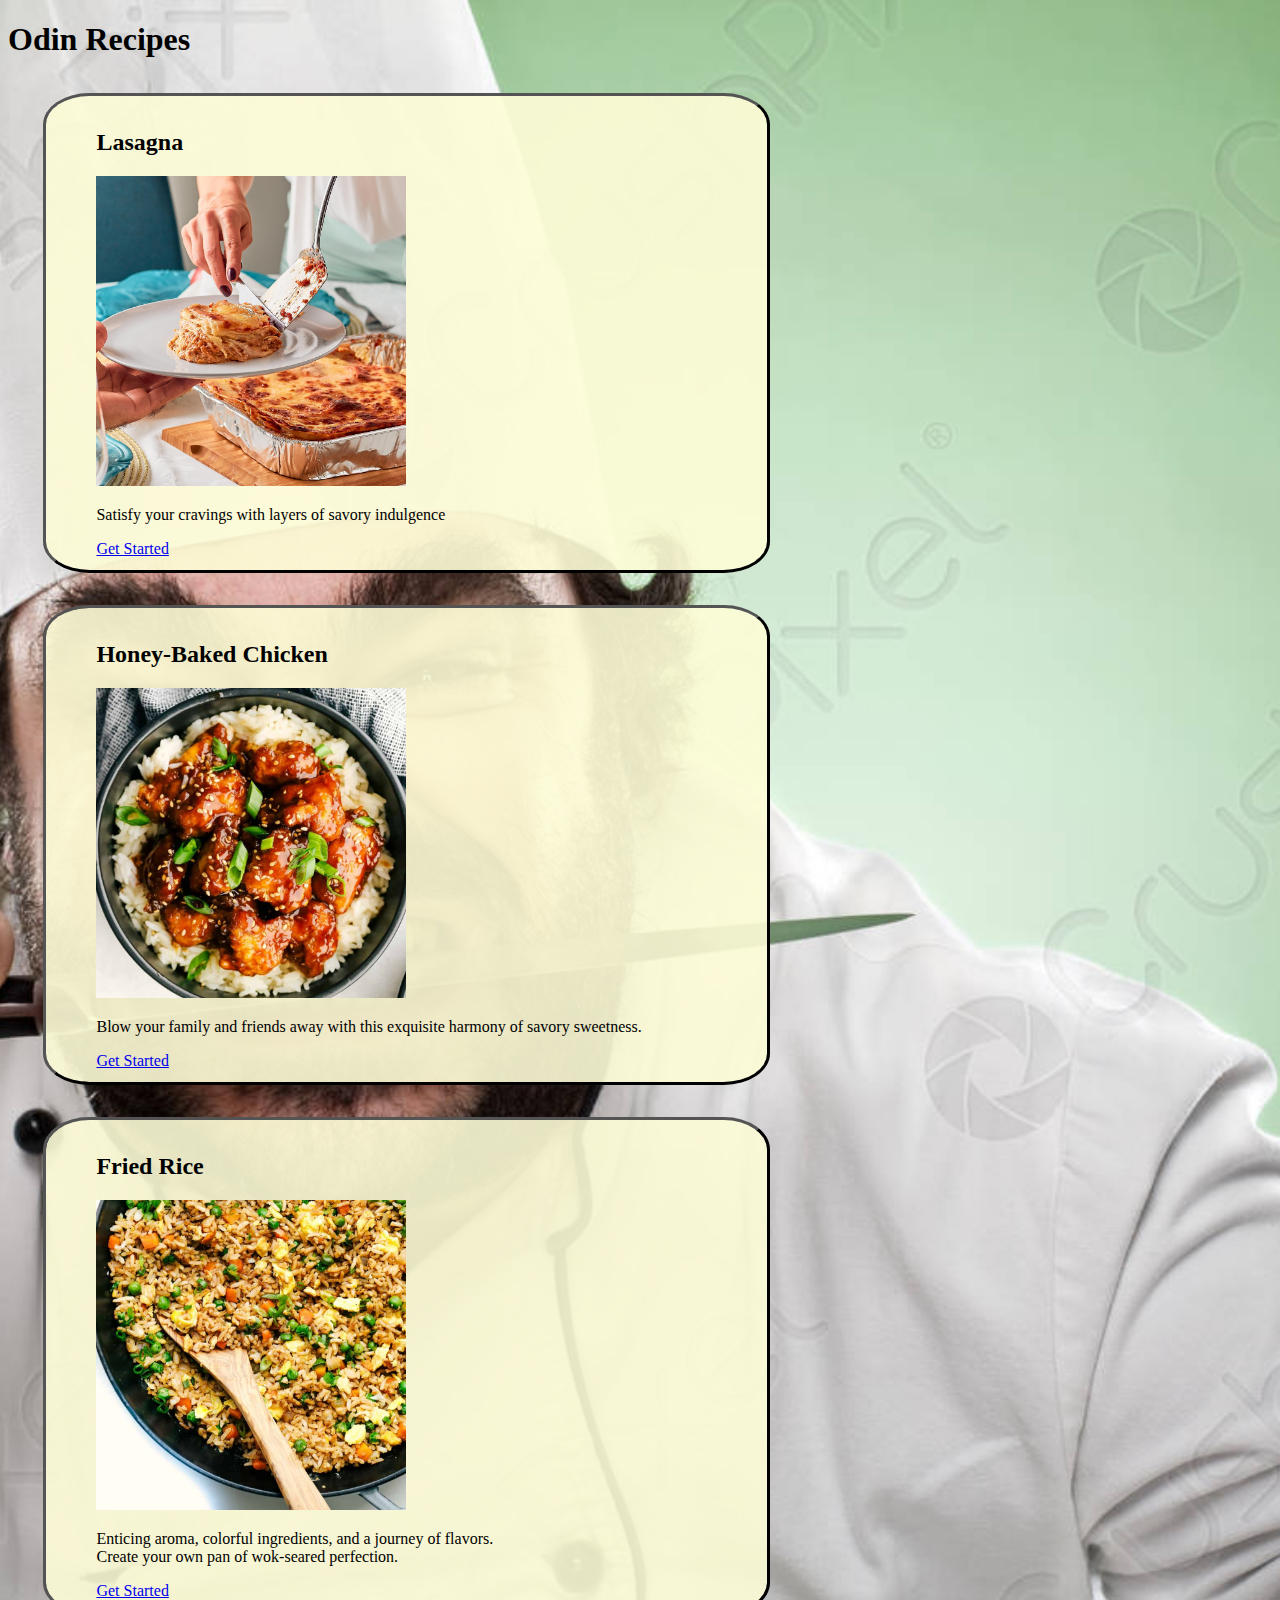
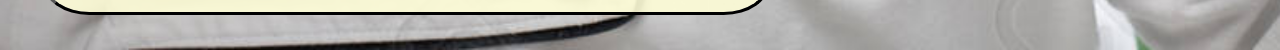
<file: index.html>
<!DOCTYPE html>
<html lang="en">
<head>
    <meta charset="UTF-8">
    <meta name="viewport" content="width=device-width, initial-scale=1.0">
    <title>Odin Recipes</title>
    <link href="./css/style.css" rel="stylesheet">
</head>
<body id="home">
    <h1>Odin Recipes</h1>
    
    <main>
        <section class="recipe-box">
            <h2>Lasagna</h2>
            <img src="./img/lasagna.jpg" alt="plate of lasagna" width="310" height="310">
            <p>Satisfy your cravings with layers of savory indulgence</p>
            <a href="./recipes/lasagna.html" target="_blank" rel="noreferrer noopener">Get Started</a>
        </section>    
    
        <section class="recipe-box">
            <h2>Honey-Baked Chicken</h2>
            <img src="./img/honey-chicken.jpg" alt="plated honey baked chicken" width="310" height="310">
            <p>Blow your family and friends away with this exquisite harmony of savory sweetness.</p>
            <a href="./recipes/honey-chicken.html" target="_blank" rel="noreferrer noopener">Get Started</a>
        </section>
        
        <section class="recipe-box">
            <h2>Fried Rice</h2>
            <img src="./img/fried-rice.jpg" alt="plate of fried Rice" width="310" height="310">
            <p>Enticing aroma, colorful ingredients, and a journey of flavors. <br>Create your own pan of wok-seared perfection. </p>
            <a href="./recipes/fried-rice.html" target="_blank" rel="noreferrer noopener">Get Started</a>
        </section>
    </main>
</body>
</html>
</file>
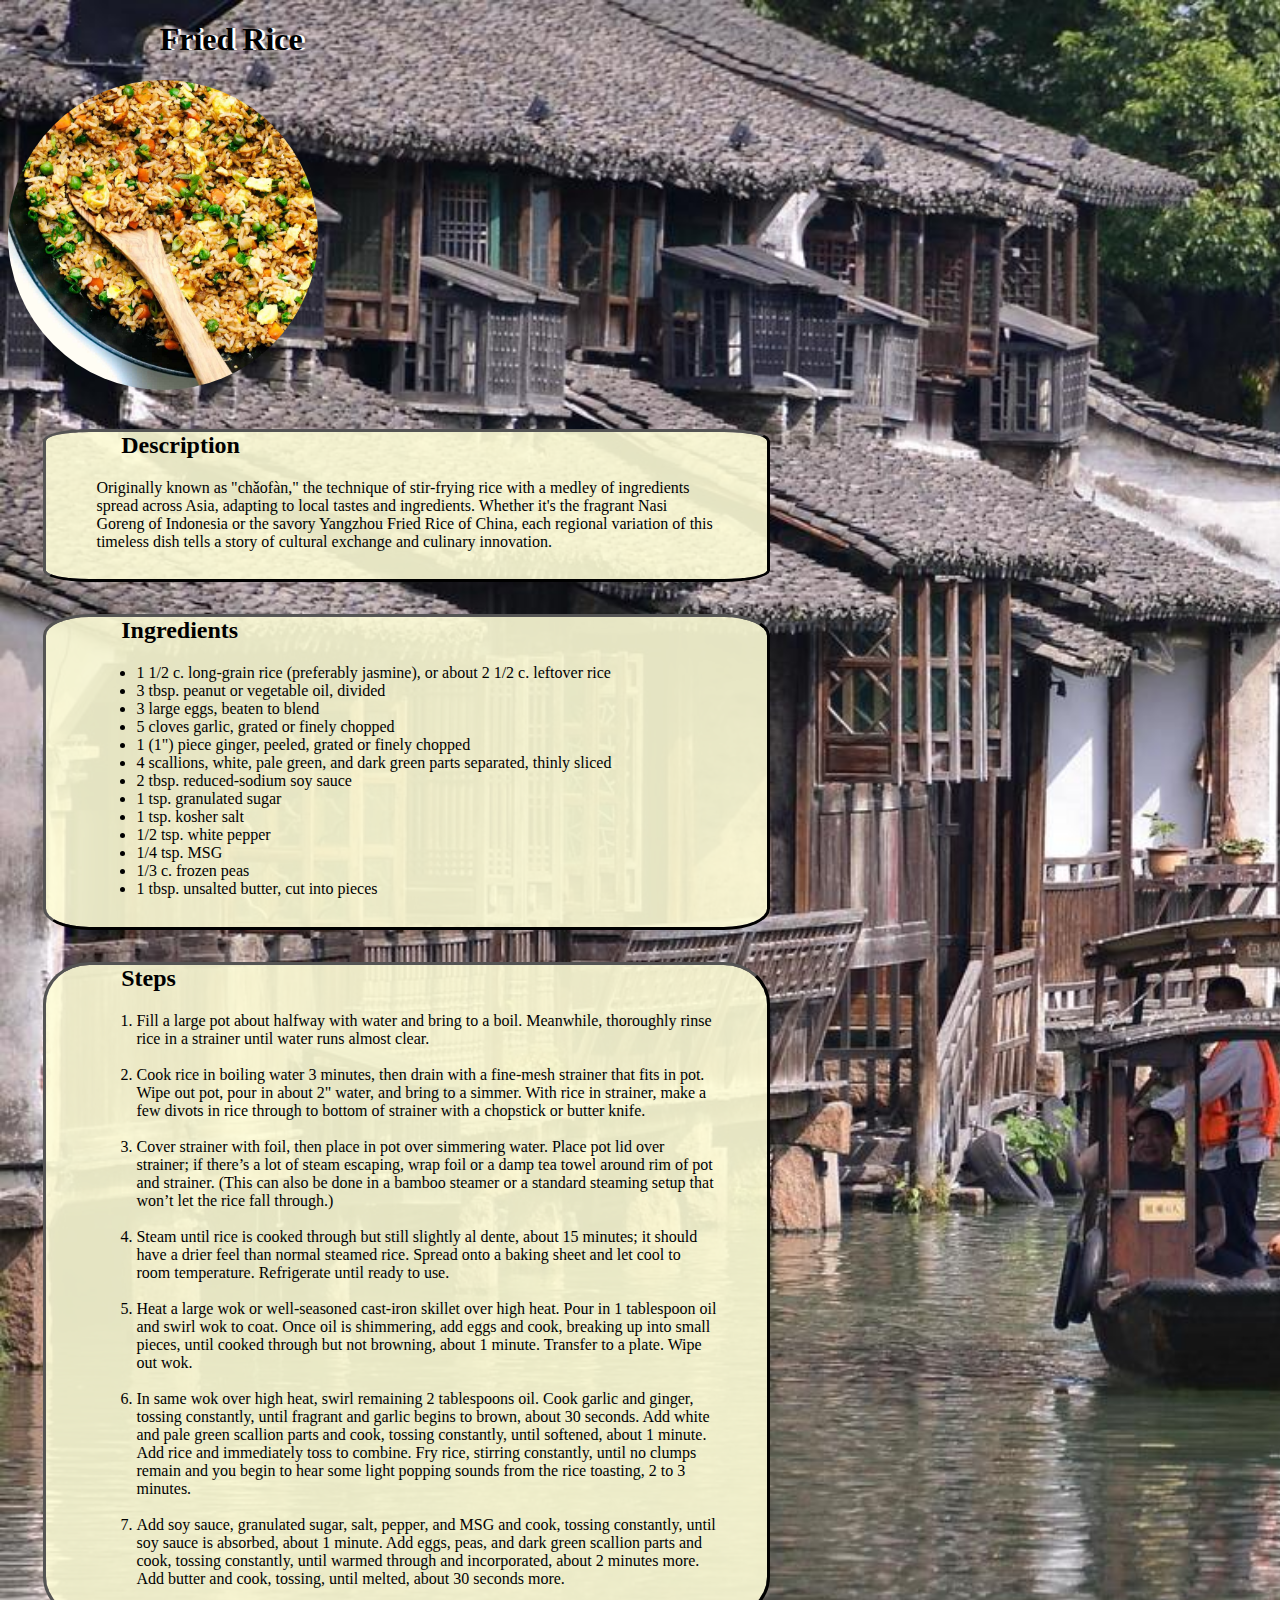
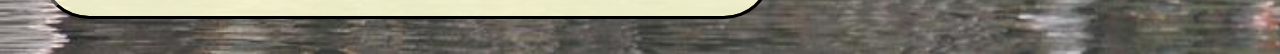
<file: recipes/fried-rice.html>
<!DOCTYPE html>
<html lang="en">
<head>
    <meta charset="UTF-8">
    <meta name="viewport" content="width=device-width, initial-scale=1.0">
    <title>Fried Rice</title>
    <link href="../css/style.css" rel="stylesheet">
</head>
<body id="fried-rice" class="recipe">
    <h1 class="recipe-name">Fried Rice</h1>
        <img class="recipe-page-image" src="../img/fried-rice.jpg" alt="plated honey baked chicken" width="310" height="310">

        <section class="description">
            <h2 class="description-text">Description</h2>
            <p>Originally known as "chǎofàn," the technique of stir-frying rice with a medley of ingredients spread across Asia, adapting to local tastes and ingredients. Whether it's the fragrant Nasi Goreng of Indonesia or the savory Yangzhou Fried Rice of China, each regional variation of this timeless dish tells a story of cultural exchange and culinary innovation.</p>
        </section>
        
        <section class="ingredients">
        <h2 class="ingredients-text">Ingredients</h2>
        <ul>
            <li>1 1/2 c. long-grain rice (preferably jasmine), or about 2 1/2 c. leftover rice</li>
            <li>3 tbsp. peanut or vegetable oil, divided</li>
            <li>3 large eggs, beaten to blend</li>
            <li>5 cloves garlic, grated or finely chopped</li>
            <li>1 (1") piece ginger, peeled, grated or finely chopped</li>
            <li>4 scallions, white, pale green, and dark green parts separated, thinly sliced</li>
            <li>2 tbsp. reduced-sodium soy sauce</li>
            <li>1 tsp. granulated sugar</li>
            <li>1 tsp. kosher salt</li>
            <li>1/2 tsp. white pepper</li>
            <li>1/4 tsp. MSG</li>
            <li>1/3 c. frozen peas</li>
            <li>1 tbsp. unsalted butter, cut into pieces</li>
        </ul>
      </section>

      <section class="steps">
        <h2 class="steps-text">Steps</h2>
        <ol>
            <li>Fill a large pot about halfway with water and bring to a boil. Meanwhile, thoroughly rinse rice in a strainer until water runs almost clear.</li>
            <br>
            <li>Cook rice in boiling water 3 minutes, then drain with a fine-mesh strainer that fits in pot. Wipe out pot, pour in about 2" water, and bring to a simmer. With rice in strainer, make a few divots in rice through to bottom of strainer with a chopstick or butter knife.</li>
            <br>
            <li>Cover strainer with foil, then place in pot over simmering water. Place pot lid over strainer; if there’s a lot of steam escaping, wrap foil or a damp tea towel around rim of pot and strainer. (This can also be done in a bamboo steamer or a standard steaming setup that won’t let the rice fall through.)</li>
            <br>
            <li>Steam until rice is cooked through but still slightly al dente, about 15 minutes; it should have a drier feel than normal steamed rice. Spread onto a baking sheet and let cool to room temperature. Refrigerate until ready to use.</li>
            <br>
            <li>Heat a large wok or well-seasoned cast-iron skillet over high heat. Pour in 1 tablespoon oil and swirl wok to coat. Once oil is shimmering, add eggs and cook, breaking up into small pieces, until cooked through but not browning, about 1 minute. Transfer to a plate. Wipe out wok.
            </li>
            <br>
            <li>In same wok over high heat, swirl remaining 2 tablespoons oil. Cook garlic and ginger, tossing constantly, until fragrant and garlic begins to brown, about 30 seconds. Add white and pale green scallion parts and cook, tossing constantly, until softened, about 1 minute. Add rice and immediately toss to combine. Fry rice, stirring constantly, until no clumps remain and you begin to hear some light popping sounds from the rice toasting, 2 to 3 minutes.
            </li>
            <br>
            <li>Add soy sauce, granulated sugar, salt, pepper, and MSG and cook, tossing constantly, until soy sauce is absorbed, about 1 minute. Add eggs, peas, and dark green scallion parts and cook, tossing constantly, until warmed through and incorporated, about 2 minutes more. Add butter and cook, tossing, until melted, about 30 seconds more. </li>
        </ol>
      </section>  
        
</body>
</html>
</file>
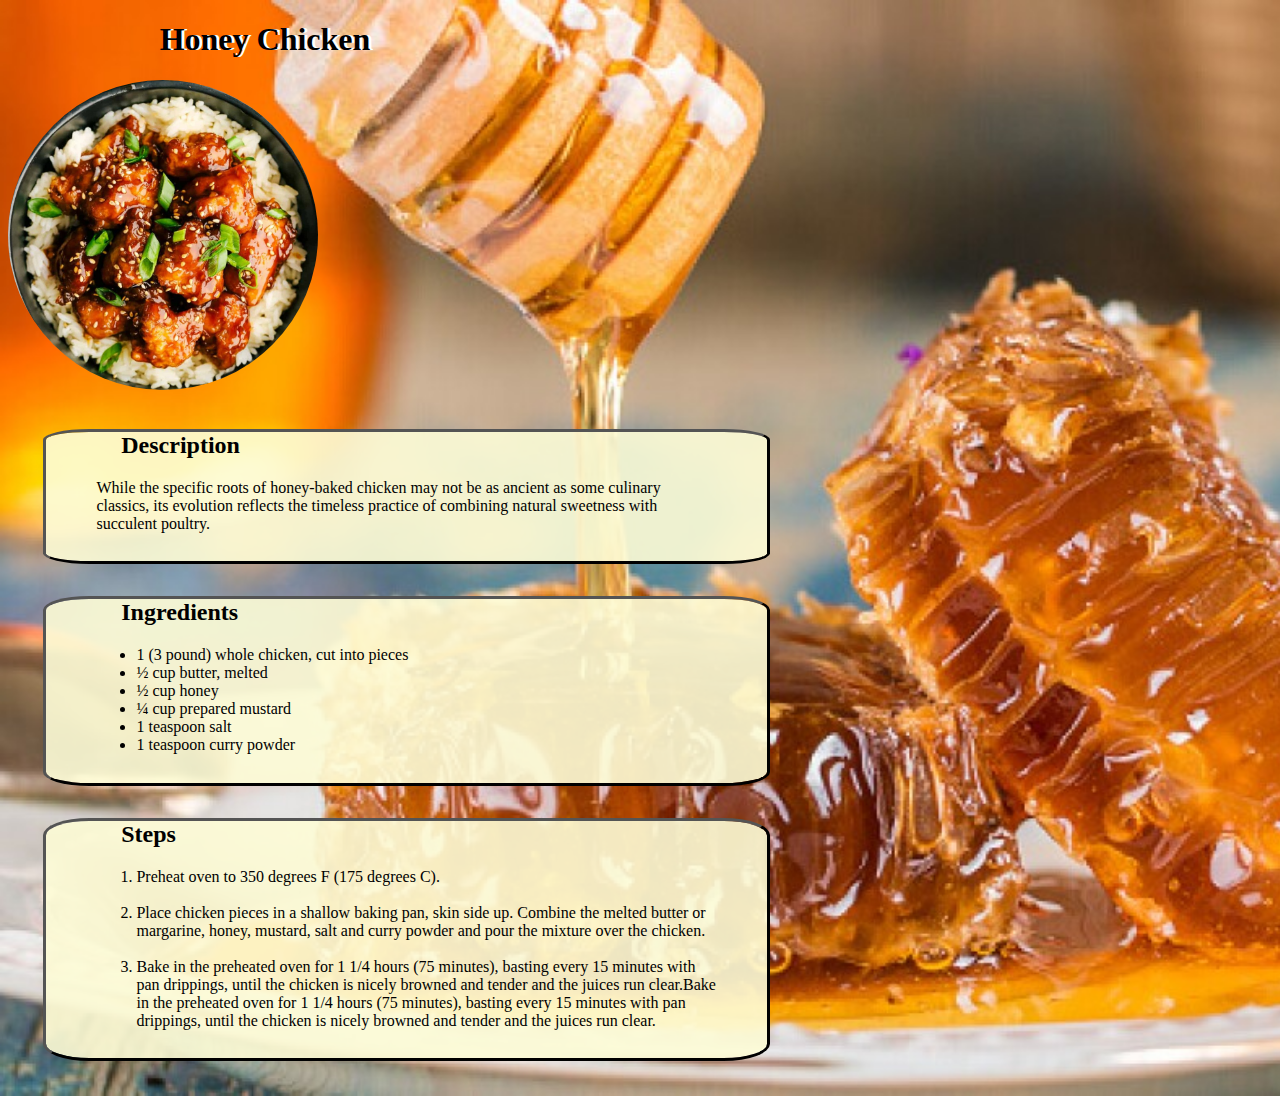
<file: recipes/honey-chicken.html>
<!DOCTYPE html>
<html lang="en">
<head>
    <meta charset="UTF-8">
    <meta name="viewport" content="width=device-width, initial-scale=1.0">
    <title>Honey Chicken</title>
    <link href="../css/style.css" rel="stylesheet">
</head>
<body id="honey-chicken" class="recipe">
    <h1 class="recipe-name">Honey Chicken</h1>
        <img class="recipe-page-image" src="../img/honey-chicken.jpg" alt="plated honey baked chicken" width="310" height="310">

        <section class="description">
            <h2 class="description-text">Description</h2>
            <p>While the specific roots of honey-baked chicken may not be as ancient as some culinary classics, its evolution reflects the timeless practice of combining natural sweetness with succulent poultry.</p>
        </section>
        
        <section class="ingredients">
        <h2 class="ingredients-text">Ingredients</h2>
        <ul>
            <li>1 (3 pound) whole chicken, cut into pieces</li>
            <li>½ cup butter, melted</li>
            <li>½ cup honey</li>
            <li>¼ cup prepared mustard</li>
            <li>1 teaspoon salt</li>
            <li>1 teaspoon curry powder</li>
        </ul>
      </section>

      <section class="steps">
        <h2 class="steps-text">Steps</h2>
        <ol>
            <li>Preheat oven to 350 degrees F (175 degrees C).</li>
            <br>
            <li>Place chicken pieces in a shallow baking pan, skin side up. Combine the melted butter or margarine, honey, mustard, salt and curry powder and pour the mixture over the chicken.</li>
            <br>
            <li>Bake in the preheated oven for 1 1/4 hours (75 minutes), basting every 15 minutes with pan drippings, until the chicken is nicely browned and tender and the juices run clear.Bake in the preheated oven for 1 1/4 hours (75 minutes), basting every 15 minutes with pan drippings, until the chicken is nicely browned and tender and the juices run clear.</li>
        </ol>
      </section>  
        
</body>
</html>
</file>
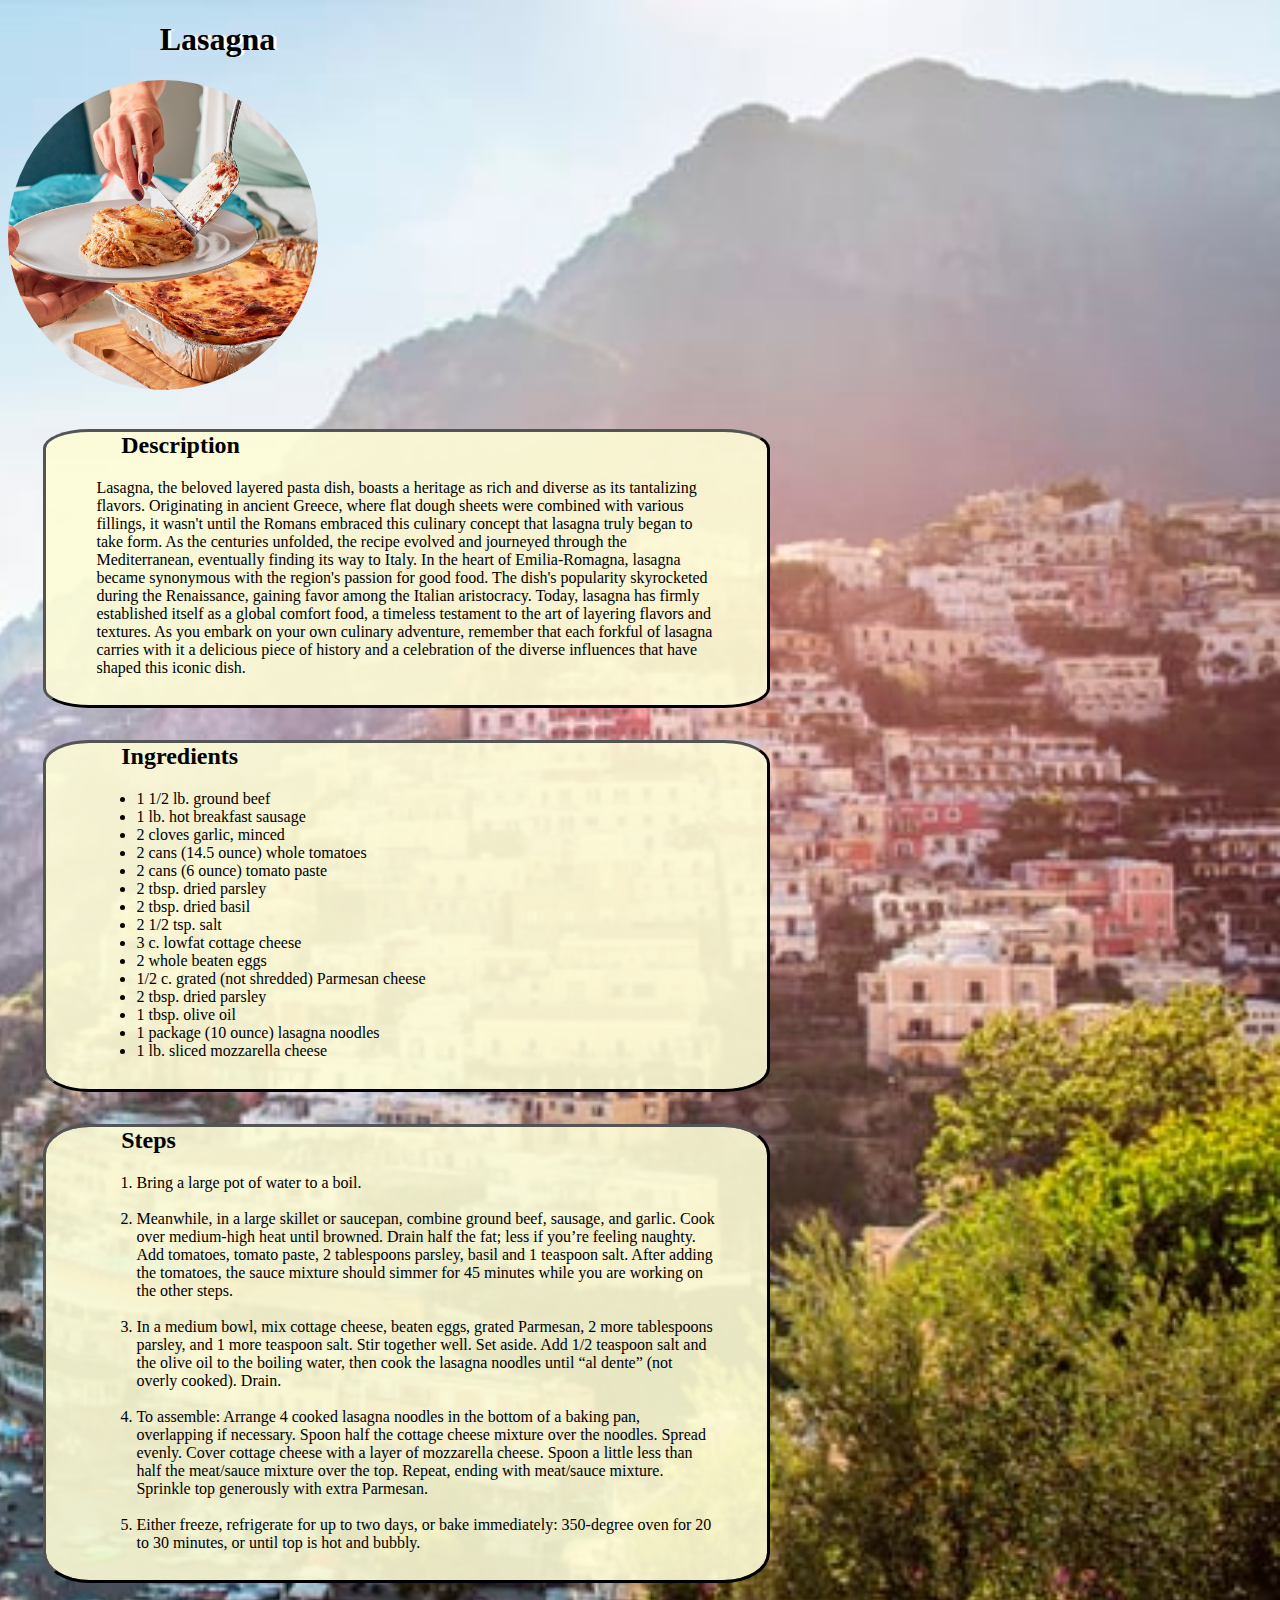
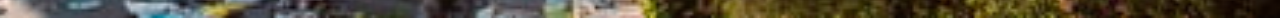
<file: recipes/lasagna.html>
<!DOCTYPE html>
<html lang="en">
<head>
    <meta charset="UTF-8">
    <meta name="viewport" content="width=device-width, initial-scale=1.0">
    <title>Lasagna</title>
    <link href="../css/style.css" rel="stylesheet">
</head>
<body id="lasagna" class="recipe">
    <h1 class="recipe-name">Lasagna</h1>
        <img class="recipe-page-image" src="../img/lasagna.jpg" alt="plated honey baked chicken" width="310" height="310">

        <section class="description">
            <h2 class="description-text">Description</h2>
            <p>Lasagna, the beloved layered pasta dish, boasts a heritage as rich and diverse as its tantalizing flavors. Originating in ancient Greece, where flat dough sheets were combined with various fillings, it wasn't until the Romans embraced this culinary concept that lasagna truly began to take form. As the centuries unfolded, the recipe evolved and journeyed through the Mediterranean, eventually finding its way to Italy. In the heart of Emilia-Romagna, lasagna became synonymous with the region's passion for good food. The dish's popularity skyrocketed during the Renaissance, gaining favor among the Italian aristocracy. Today, lasagna has firmly established itself as a global comfort food, a timeless testament to the art of layering flavors and textures. As you embark on your own culinary adventure, remember that each forkful of lasagna carries with it a delicious piece of history and a celebration of the diverse influences that have shaped this iconic dish.</p>
        </section>
        
        <section class="ingredients">
        <h2 class="ingredients-text">Ingredients</h2>
        <ul>
            <li>1 1/2 lb. ground beef</li>
            <li>1 lb. hot breakfast sausage</li>
            <li>2 cloves garlic, minced</li>
            <li>2 cans (14.5 ounce) whole tomatoes</li>
            <li>2 cans (6 ounce) tomato paste</li>
            <li>2 tbsp. dried parsley</li>
            <li>2 tbsp. dried basil</li>
            <li>2 1/2 tsp. salt</li>
            <li>3 c. lowfat cottage cheese</li>
            <li>2 whole beaten eggs</li>
            <li>1/2 c. grated (not shredded) Parmesan cheese</li>
            <li>2 tbsp. dried parsley</li>
            <li>1 tbsp. olive oil</li>
            <li>1 package (10 ounce) lasagna noodles</li>
            <li>1 lb. sliced mozzarella cheese</li>
        </ul>
      </section>

      <section class="steps">
        <h2 class="steps-text">Steps</h2>
        <ol>
            <li>Bring a large pot of water to a boil.</li>
            <br>
            <li>Meanwhile, in a large skillet or saucepan, combine ground beef, sausage, and garlic. Cook over medium-high heat until browned. Drain half the fat; less if you’re feeling naughty. Add tomatoes, tomato paste, 2 tablespoons parsley, basil and 1 teaspoon salt. After adding the tomatoes, the sauce mixture should simmer for 45 minutes while you are working on the other steps.</li>
            <br>
            <li>In a medium bowl, mix cottage cheese, beaten eggs, grated Parmesan, 2 more tablespoons parsley, and 1 more teaspoon salt. Stir together well. Set aside. Add 1/2 teaspoon salt and the olive oil to the boiling water, then cook the lasagna noodles until “al dente” (not overly cooked). Drain.</li>
            <br>
            <li>To assemble: Arrange 4 cooked lasagna noodles in the bottom of a baking pan, overlapping if necessary. Spoon half the cottage cheese mixture over the noodles. Spread evenly. Cover cottage cheese with a layer of mozzarella cheese. Spoon a little less than half the meat/sauce mixture over the top. Repeat, ending with meat/sauce mixture. Sprinkle top generously with extra Parmesan.</li>
            <br>
            <li>Either freeze, refrigerate for up to two days, or bake immediately: 350-degree oven for 20 to 30 minutes, or until top is hot and bubbly.</li>
        </ol>
      </section>  
        
</body>
</html>
</file>
<file: css/style.css>
.recipe-box{
    background-color:rgba(253, 252, 214, 0.9);
    outline:outset;
    border-radius:6%;
    padding-top:1%;
    padding-bottom:1%;
    padding-left:4%;
    padding-right:4%;
    margin:3%;
    max-width:620px;
}

body{
    background-color:rgb(255, 255, 245);
}

.description, .ingredients, .steps{
    background-color:rgba(253, 252, 214, 0.9);
    outline:outset;
    border-radius:6%;
    padding-bottom:1%;
    padding-left:4%;
    padding-right:4%;
    margin:3%;
    max-width:620px;
}

.description-text, .ingredients-text, .steps-text{
    margin-left:4%;
}

#lasagna{
    background-image:url(../img/italy.jpg);
    background-position-x:right;
    background-position-y:bottom;
}

#fried-rice{
    background-image:url(../img/jiangsu-china.jpg);
    background-position-x:left;
    background-position-y:bottom;
}

#honey-chicken{
    background-image:url(../img/honey.jpeg);
}

#home{
    background-image:url(../img/recipes.jpg);
    background-repeat:no-repeat;
    background-size:cover;
    background-position-x:center;

}

.recipe{
    background-repeat:no-repeat;
    background-size:cover;
    
}

.recipe-page-image{
    border-radius:50%;
}

.recipe-name{
    margin-left:12%;
    text-shadow: 3px 0 #fff;
    
}
</file>
